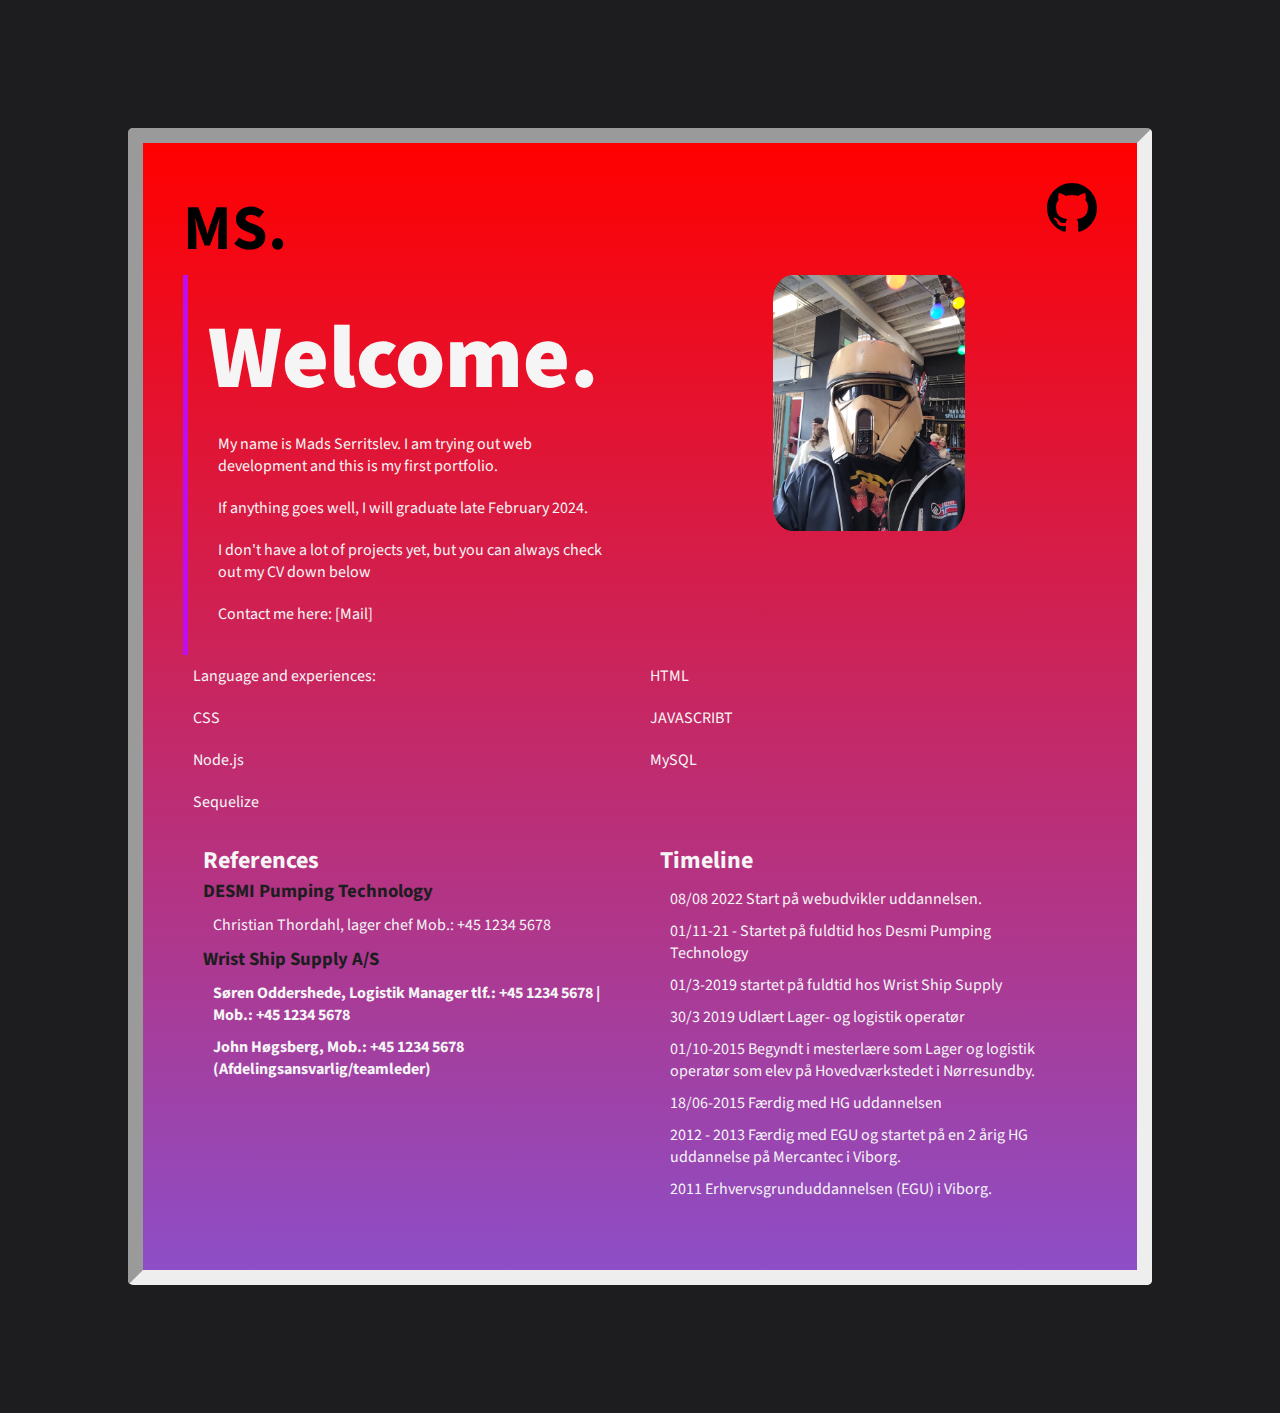
<file: index.html>
<!DOCTYPE html>
<html lang="en">

<head>
  <meta charset="UTF-8" />
  <meta http-equiv="X-UA-Compatible" content="IE=edge" />
  <meta name="viewport" content="width=device-width, initial-scale=1.0" />
  <title>Document</title>
  <link rel="stylesheet" href="Assets/CSS/Main.css" />
</head>

<body>
  <main id="main-container">
    <nav>
      <ul>
        <h2 id="signature">MS.</h2>
        <a href="https://github.com/Highog92"><img src="Assets/Images/iconmonstr-github-1.svg" alt="Github"></a>
      </ul>
    </nav>

    <section>

      <article id="welcome-text">

        <h1>Welcome.</h1>
        <p>
          My name is Mads Serritslev. I am trying out web development and this
          is my first portfolio.
        </p>
        <p>If anything goes well, I will graduate late February 2024.</p>
        <p>
          I don't have a lot of projects yet, but you can always check out my
          CV down below
        </p>
        <p>Contact me here: [Mail]</p>
      </article>
      <div>
        <img src="Assets/Images/20220924_121855.jpg" alt="me" id="selfie">
      </div>

    </section>
    <section>
      <p>Language and experiences:</p>
      <p>HTML</p>
      <p>CSS</p>
      <p>JAVASCRIBT</p>
      <p>Node.js</p>
      <p>MySQL</p>
      <p>Sequelize</p>
      <p></p>
    </section>

    <section>

      <article>
        <h2>References</h2>

        <h3>DESMI Pumping Technology</h3>

        <p>Christian Thordahl, lager chef Mob.: +45 1234 5678</p>

        <h3>Wrist Ship Supply A/S<h3>
            <p>Søren Oddershede, Logistik Manager tlf.: +45 1234 5678 | Mob.: +45 1234 5678</p>
            <p>John Høgsberg, Mob.: +45 1234 5678 (Afdelingsansvarlig/teamleder)</p>

      </article>

      <article>
        <h2>Timeline</h2>

        <p>08/08 2022 Start på webudvikler uddannelsen.</p>

        <p>01/11-21 - Startet på fuldtid hos Desmi Pumping Technology</p>

        <p>01/3-2019 startet på fuldtid hos Wrist Ship Supply</p>

        <p>30/3 2019 Udlært Lager- og logistik operatør</p>

        <p> 01/10-2015 Begyndt i mesterlære som Lager og logistik operatør som
          elev på Hovedværkstedet i Nørresundby.</p>

        <p>18/06-2015 Færdig med HG uddannelsen</p>

        <p>2012 - 2013 Færdig med EGU og startet på en 2 årig HG uddannelse på
          Mercantec i Viborg.</p>

        <p>2011 Erhvervsgrunduddannelsen (EGU) i Viborg.</p>


      </article>
    </section>
  </main>
</body>

</html>
</file>
<file: Assets/CSS/Main.css>
@import url('https://fonts.googleapis.com/css2?family=Poppins:wght@500&family=Roboto:wght@300;400;700&family=Source+Sans+Pro:wght@900&display=swap');

* {
    box-sizing: border-box;
    margin: 0;
    padding: 0;
    text-decoration: none;
    list-style: none;
}

body {
    background: #1d1d20;
    width: 100%;
}

h1,
h2,
h3,
h4,
p {
    font-family: Source Sans Pro;
    color: whitesmoke;
}

h1 {
    font-weight: 900;
    font-size: 7vw;
}

h3 {
    color: #1d1d20;
}

p {
    display: flex;
    flex-direction: column;
    font-size: 1rem;
    color: whitesmoke;
    margin: 10px;
    
}

section{
    display: grid;
    grid-template-columns: 1fr 1fr;
}

article {
    padding: 20px;
}

#selfie {
    display: block;
    margin-left: auto;
    margin-right: auto;
    width: 15vw;
    border-radius: 10%;
    transform: scaleX(-1);
}

nav img{
    width: 50px;
}

ul {
    display: flex;
    list-style-type: none;
    justify-content: space-between;
}


#main-container {
    display: grid;
    padding: 40px;
    background: linear-gradient(180deg, rgb(255, 0, 0) 0%, rgb(141, 78, 199) 100%);
    border: 15px inset;
    border-radius: 5px;
    margin: 10vw;
}



#main-container:hover{
    background: linear-gradient(180deg, rgb(255, 0, 0) 0%, rgb(141, 78, 199) 100%);

}

#signature {
    color: black;
    font-size: 5vw;
}

#welcome-text {
    display: grid;
    padding: 20px;
    position: relative;
    border-left: 5px solid;
    border-color: rgb(192, 13, 237)
}
</file>
